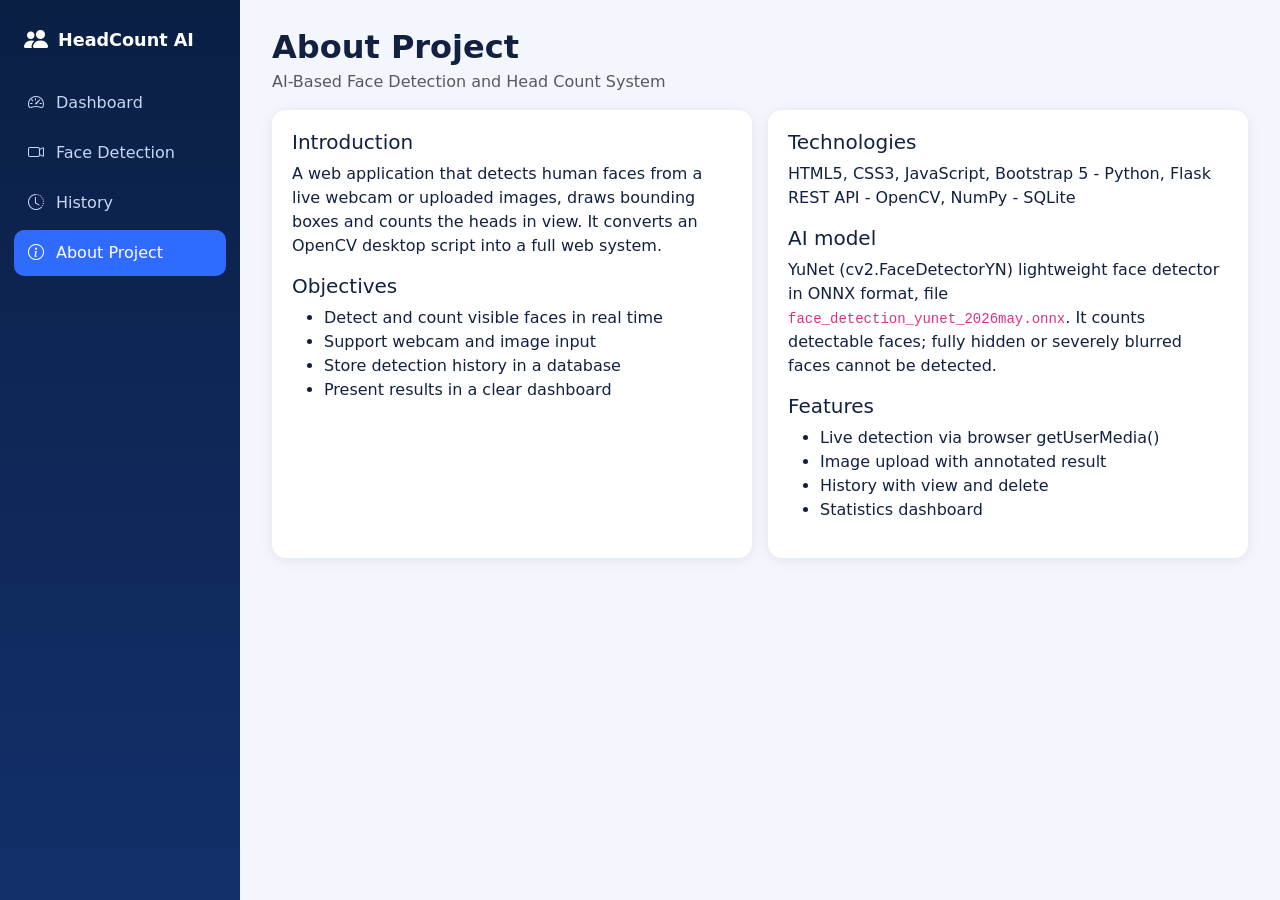
<file: frontend/about.html>
<!DOCTYPE html><html lang="en"><head><title>About - HeadCount AI</title><meta charset="utf-8"><meta name="viewport" content="width=device-width,initial-scale=1">
<link href="https://cdn.jsdelivr.net/npm/bootstrap@5.3.3/dist/css/bootstrap.min.css" rel="stylesheet">
<link href="https://cdn.jsdelivr.net/npm/bootstrap-icons@1.11.3/font/bootstrap-icons.css" rel="stylesheet">
<link href="css/style.css" rel="stylesheet"></head>
<body data-page="about"><nav id="sidebar"></nav>
<main class="content"><h2 class="page-title">About Project</h2><div class="text-muted mb-3">AI-Based Face Detection and Head Count System</div>
<div class="row g-3">
<div class="col-lg-6"><div class="card-x h-100"><h5>Introduction</h5><p>A web application that detects human faces from a live webcam or uploaded images, draws bounding boxes and counts the heads in view. It converts an OpenCV desktop script into a full web system.</p>
<h5>Objectives</h5><ul><li>Detect and count visible faces in real time</li><li>Support webcam and image input</li><li>Store detection history in a database</li><li>Present results in a clear dashboard</li></ul></div></div>
<div class="col-lg-6"><div class="card-x h-100"><h5>Technologies</h5><p>HTML5, CSS3, JavaScript, Bootstrap 5 - Python, Flask REST API - OpenCV, NumPy - SQLite</p>
<h5>AI model</h5><p>YuNet (cv2.FaceDetectorYN) lightweight face detector in ONNX format, file <code>face_detection_yunet_2026may.onnx</code>. It counts detectable faces; fully hidden or severely blurred faces cannot be detected.</p>
<h5>Features</h5><ul><li>Live detection via browser getUserMedia()</li><li>Image upload with annotated result</li><li>History with view and delete</li><li>Statistics dashboard</li></ul></div></div>
</div></main><script src="https://cdn.jsdelivr.net/npm/bootstrap@5.3.3/dist/js/bootstrap.bundle.min.js"></script>
<script src="js/main.js"></script></body></html>
</file>
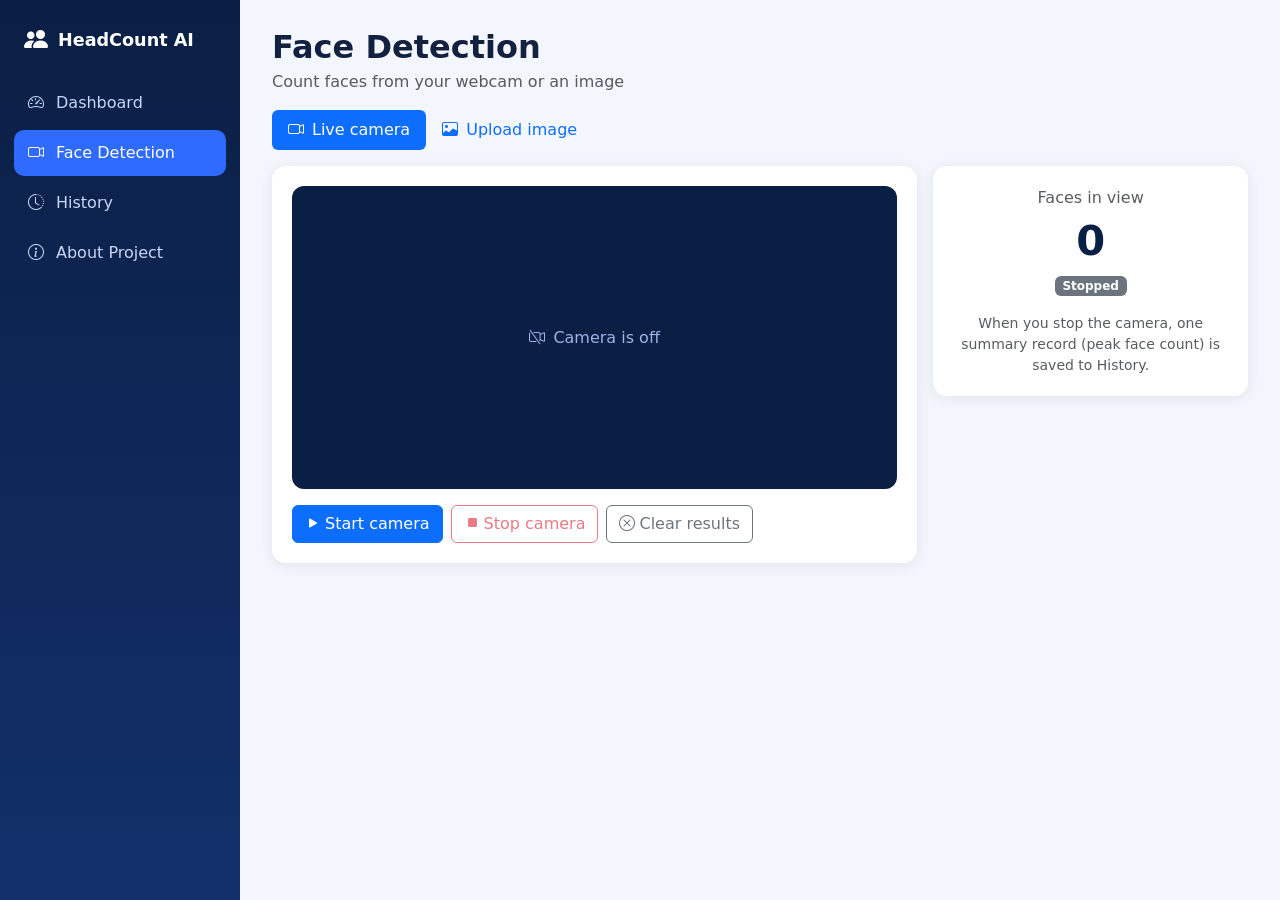
<file: frontend/detection.html>
<!DOCTYPE html><html lang="en"><head><title>Face Detection - HeadCount AI</title><meta charset="utf-8"><meta name="viewport" content="width=device-width,initial-scale=1">
<link href="https://cdn.jsdelivr.net/npm/bootstrap@5.3.3/dist/css/bootstrap.min.css" rel="stylesheet">
<link href="https://cdn.jsdelivr.net/npm/bootstrap-icons@1.11.3/font/bootstrap-icons.css" rel="stylesheet">
<link href="css/style.css" rel="stylesheet"></head>
<body data-page="detection"><nav id="sidebar"></nav>
<main class="content">
<h2 class="page-title">Face Detection</h2><div class="text-muted mb-3">Count faces from your webcam or an image</div>
<ul class="nav nav-pills mb-3">
  <li class="nav-item"><button class="nav-link active" data-bs-toggle="pill" data-bs-target="#tabLive"><i class="bi bi-camera-video me-2"></i>Live camera</button></li>
  <li class="nav-item"><button class="nav-link" data-bs-toggle="pill" data-bs-target="#tabImage"><i class="bi bi-image me-2"></i>Upload image</button></li>
</ul>
<div class="tab-content">
<div class="tab-pane fade show active" id="tabLive"><div class="row g-3">
  <div class="col-lg-8"><div class="card-x"><div class="stage">
    <video id="video" playsinline muted></video><canvas id="overlay"></canvas>
    <div class="hint" id="camHint"><i class="bi bi-camera-video-off me-2"></i>Camera is off</div></div>
    <div class="mt-3 d-flex gap-2 flex-wrap">
      <button class="btn btn-primary" id="btnStart"><i class="bi bi-play-fill me-1"></i>Start camera</button>
      <button class="btn btn-outline-danger" id="btnStop" disabled><i class="bi bi-stop-fill me-1"></i>Stop camera</button>
      <button class="btn btn-outline-secondary" id="btnClear"><i class="bi bi-x-circle me-1"></i>Clear results</button></div></div></div>
  <div class="col-lg-4"><div class="card-x text-center"><div class="text-muted">Faces in view</div>
    <div class="counter" id="liveCount">0</div><span id="liveStatus" class="badge bg-secondary">Stopped</span>
    <p class="small text-muted mt-3 mb-0">When you stop the camera, one summary record (peak face count) is saved to History.</p></div></div>
</div></div>
<div class="tab-pane fade" id="tabImage"><div class="row g-3">
  <div class="col-lg-8"><div class="card-x">
    <input type="file" id="imgInput" class="form-control mb-3" accept=".jpg,.jpeg,.png,.bmp,.webp,image/*">
    <div class="stage"><img id="imgPreview" class="d-none" alt="Preview"><img id="imgResult" class="d-none" alt="Result">
      <div class="hint" style="pointer-events:none">Choose an image to preview it here</div></div>
    <div class="mt-3 d-flex gap-2">
      <button class="btn btn-primary" id="btnDetect" disabled><i class="bi bi-search me-1"></i>Detect faces</button>
      <button class="btn btn-outline-secondary" id="btnReset"><i class="bi bi-arrow-counterclockwise me-1"></i>Reset</button></div></div></div>
  <div class="col-lg-4"><div class="card-x text-center"><div class="text-muted">Faces detected</div><div class="counter" id="imgCount">0</div>
    <p class="small text-muted mt-3 mb-0">JPG, PNG, BMP or WEBP, up to 10 MB.</p></div></div>
</div></div></div>
</main><script src="https://cdn.jsdelivr.net/npm/bootstrap@5.3.3/dist/js/bootstrap.bundle.min.js"></script>
<script src="js/main.js"></script><script src="js/camera.js"></script><script src="js/detection.js"></script></body></html>
</file>
<file: frontend/css/style.css>
:root{--navy:#0a1f44;--navy2:#13306b;--blue:#2f6bff;--bg:#f3f6fc;--ink:#12213f;--muted:#6b7a99}
body{background:var(--bg);color:var(--ink);font-family:"Segoe UI",system-ui,sans-serif}
#sidebar{position:fixed;inset:0 auto 0 0;width:240px;background:linear-gradient(180deg,var(--navy),var(--navy2));color:#fff;padding:22px 14px;z-index:20}
#sidebar .brand{font-weight:700;font-size:1.1rem;padding:0 10px 22px;display:flex;gap:10px;align-items:center}
#sidebar a{display:flex;gap:12px;align-items:center;color:#c9d6f5;text-decoration:none;padding:11px 14px;border-radius:10px;margin-bottom:4px;transition:background .2s}
#sidebar a:hover{background:rgba(255,255,255,.1);color:#fff}
#sidebar a.active{background:var(--blue);color:#fff}
.content{margin-left:240px;padding:28px 32px}
.page-title{font-weight:700;margin-bottom:4px}
.card-x{background:#fff;border:0;border-radius:14px;box-shadow:0 2px 14px rgba(10,31,68,.08);padding:20px}
.stat .label{color:var(--muted);font-size:.9rem}
.stat .num{font-size:2.1rem;font-weight:700;color:var(--navy)}
.stat i{font-size:1.6rem;color:var(--blue)}
.stage{position:relative;background:#0a1f44;border-radius:12px;overflow:hidden;min-height:240px;display:flex;align-items:center;justify-content:center}
.stage video,.stage canvas,.stage img{width:100%;display:block}
.stage canvas{position:absolute;inset:0;height:100%}
.stage .hint{color:#9fb3e8;position:absolute}
.counter{font-size:2.6rem;font-weight:700;color:var(--navy)}
.badge-live{background:#e3ecff;color:var(--blue)}
.toast-wrap{position:fixed;top:16px;right:16px;z-index:2000}
@media(max-width:820px){#sidebar{position:static;width:100%;display:flex;flex-wrap:wrap;gap:4px;padding:10px}
#sidebar .brand{padding:6px 10px}.content{margin-left:0;padding:18px}}
@media(prefers-reduced-motion:reduce){*{transition:none!important}}
</file>
